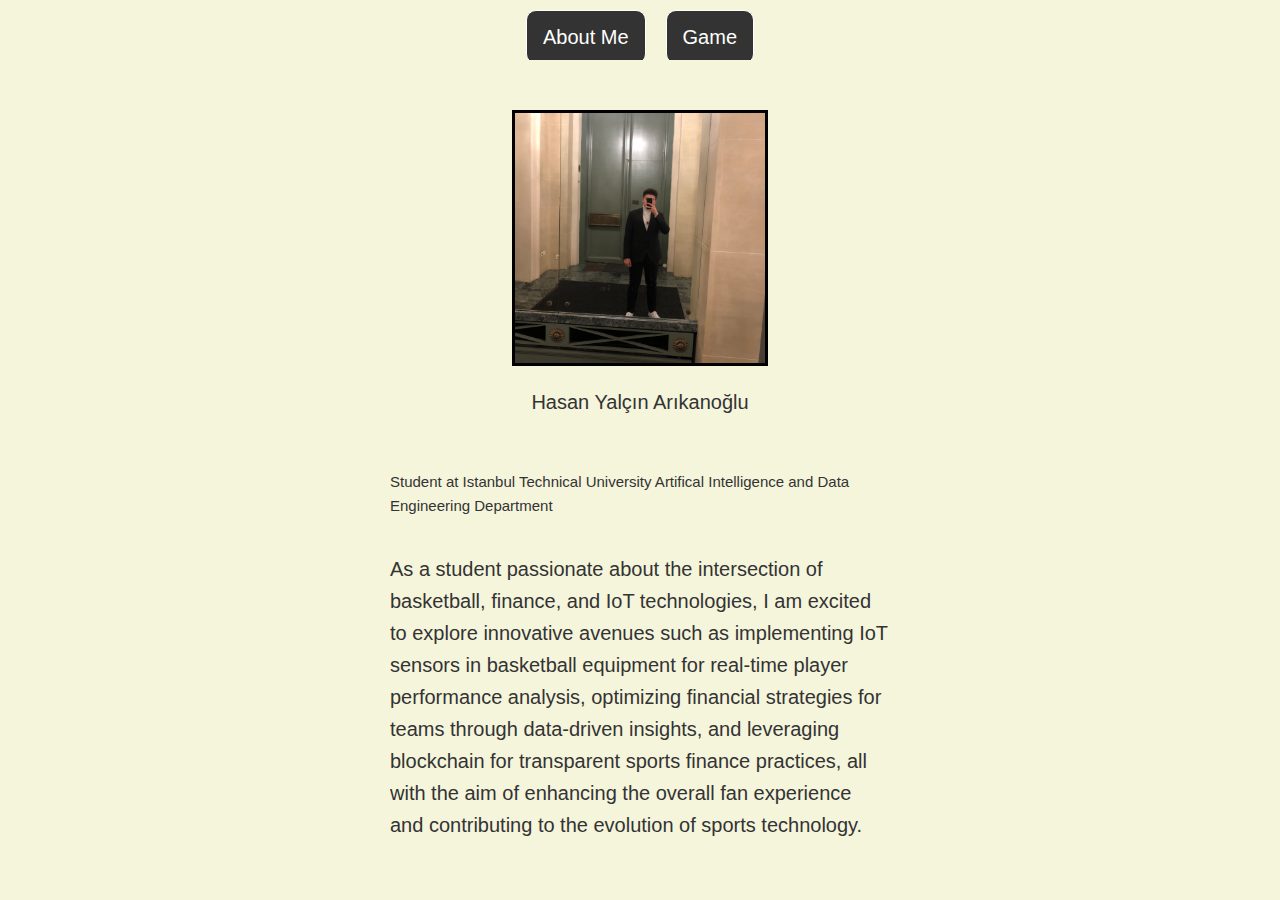
<file: index.html>
<!DOCTYPE html>
<html>
    <head>
        <title> Project </title>
        <link rel="stylesheet" type="text/css" href="first.css"/>
    </head>
    <body>
        <div class="navdiv">
            <nav class="nav">
                
                <a href="index.html">About Me</a>
                <a href="game.html">Game</a>
                
            </nav>
        </div>
        <div class="aboutMe">
                <img src="meself.jpeg">
                <div>
                    <p class="name"> Hasan Yalçın Arıkanoğlu</p><br>
                </div>
                <p class="intro">Student at Istanbul Technical University Artifical Intelligence and Data Engineering Department</p>
                <p class="interests"> As a student passionate about the intersection of basketball, finance, and IoT technologies, I am excited to explore innovative avenues such as implementing IoT sensors in basketball equipment for real-time player performance analysis, optimizing financial strategies for teams through data-driven insights, and leveraging blockchain for transparent sports finance practices, all with the aim of enhancing the overall fan experience and contributing to the evolution of sports technology. </p>
        
        </div>
    </body>
</html>
</file>
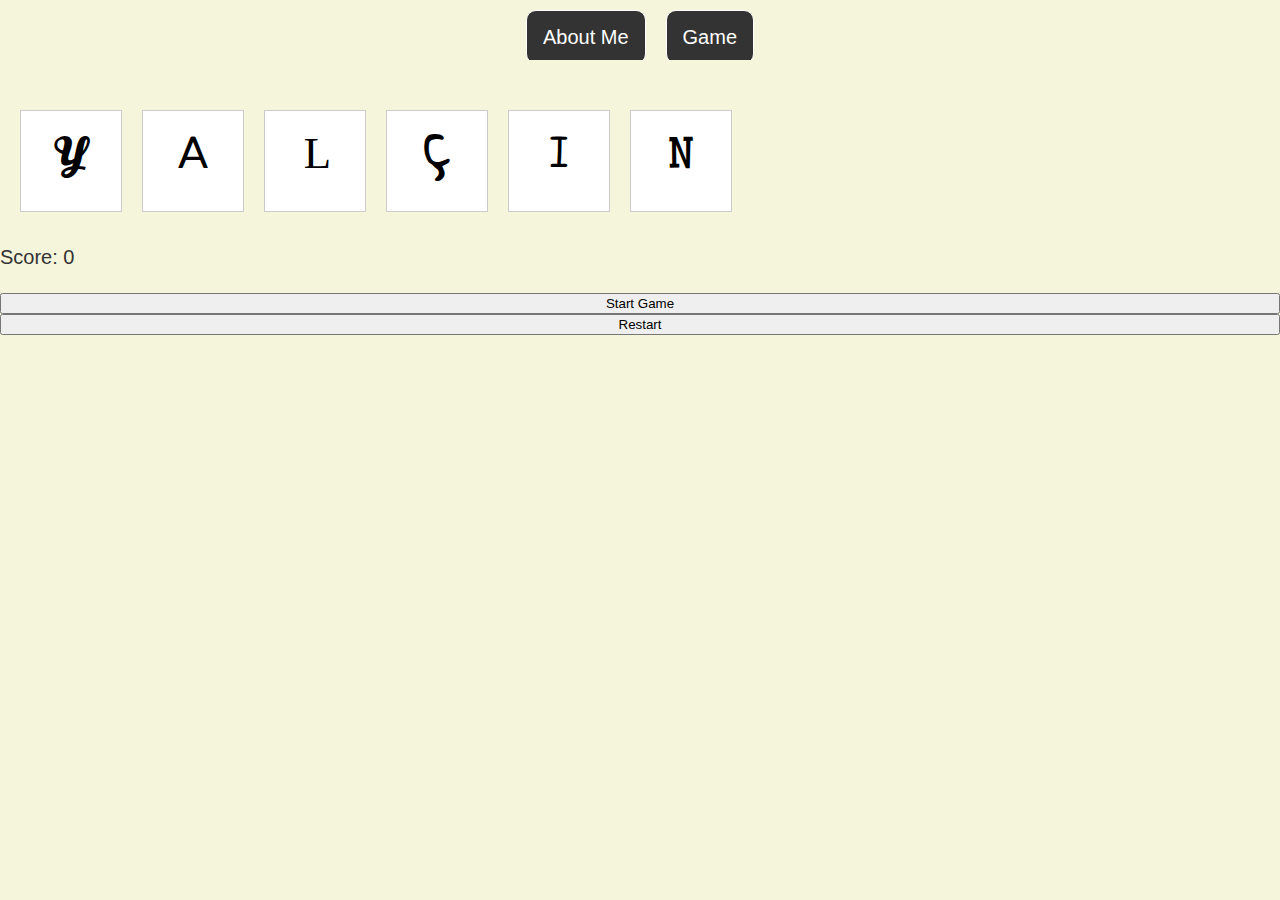
<file: game.html>
<!DOCTYPE html>
<html>
    <head>
        <meta name="viewport" content="width=device-width, initial-scale=1.0">
        <title> Project </title>
        <link rel="stylesheet" href="https://fonts.googleapis.com/css2?family=Outfit&display=swap">
        <link rel="stylesheet" type="text/css" href="first.css"/>
    </head>
    <body>
        <div class="navdiv">
            <nav class="nav">
                
                <a href="index.html">About Me</a>
                <a href="game.html">Game</a>
                
            </nav>
        </div>
        <div id="game-container" class="game-container">
            
        </div>
        <div class="score-container">
            <p>Score: <span id="score">0</span></p>
            <p><span id="message"></span></p>
        </div>

        <button id="start-game">Start Game</button>
        <button id="restart-game">Restart</button>
        <script src="script.js"></script>
    </body>
</html>
</file>
<file: first.css>
body {
    font-family: 'Arial', sans-serif;
    font-size: 20px;
    line-height: 1.6;
    background-color: beige;
    color: #333;
    display: flex;
    margin: 0;
    padding: 0px;
    justify-content: center;
    flex-direction: column;
}
.intro{
    width: 500px;
    font-size:15px;
    margin-top: 0px;
}
.interests{
    width: 500px;
}

.navdiv {
    background-color: beige;
    overflow: hidden;
    text-align: center;
    height: 50px;
    justify-content: center;
    align-items: center;
    width: 100%;
    margin-bottom: 50px;
    margin-top: 10px;
}
.nav{
    display: flex;
    margin: 0;
    padding: 0;
    justify-content: center;
}
.nav a {
    display: block;
    background-color: #333;
    color: white;
    padding: 10px 16px;
    text-decoration: none;
    margin: 0 10px;
    border: 1px solid #fff; 
    border-radius: 10px;
}

.nav a:hover {
    background-color: #ddd;
    color: black;
}

.aboutMe{
    display: flex;
    justify-content: center;
    align-items: center;
    flex-direction: column;
    margin: 0 auto;
    margin-bottom: 10px;
    width: 35%; 
}
.aboutMe img {
    width: 100%;
    max-width: 250px;
    height: auto;
    border: 3px solid black;
}
.card {
    transform-style: preserve-3d;
    transition: transform 0.5s;
    cursor: pointer;
}
.card {
    display: inline-block;
    margin-left: 20px;
    width: 100px;
    height: 100px;
    background-color: #fff;
    background-size: cover;
    background-position: center;
    border: 1px solid #ccc;
    cursor: pointer;
    display: inline-block;
    /* Add other styling properties as needed */
}
</file>
